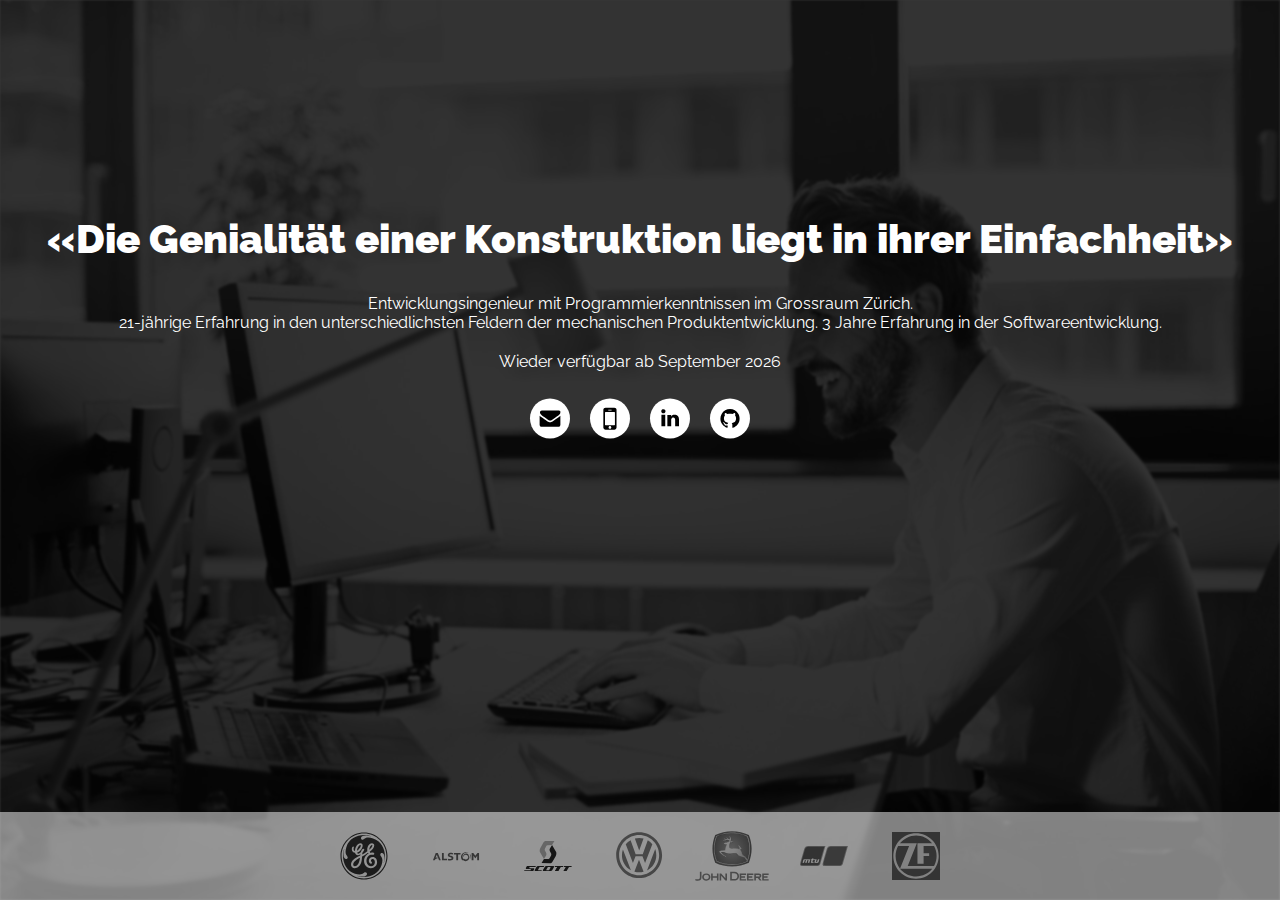
<file: index.html>
<!DOCTYPE html>
<html>

<head>
  <meta charset="utf-8" />
  <!-- <title>René Köhnke - Freiberuflicher Entwicklungsingenieur (Mechanik)</title> -->
  <title>René Köhnke - Entwicklungsingenieur mit Programmierkenntnissen</title>
  <link rel="Shortcut Icon" href="img/favicon.ico">
  <meta name="viewport" content="width=device-width, initial-scale=1">
  <link rel="stylesheet" href="https://fonts.googleapis.com/css?family=Raleway">
  <link rel="stylesheet" type="text/css" media="screen" href="main.css" />
  <script src="main.js" defer></script>
</head>

<body>
  <div class="bgimg"></div>
  <div class="text-container">
    <h1 class="proverb"><i>«Die Genialität einer Konstruktion liegt in ihrer Einfachheit»</i></h1>
    <h2 class="intro-text">Entwicklungsingenieur mit Programmierkenntnissen im Grossraum Zürich.<br>
      <span class="experience">14</span>-jährige Erfahrung in den unterschiedlichsten Feldern der mechanischen Produktentwicklung.
      3 Jahre Erfahrung in der Softwareentwicklung.
    </h2>
    <h2 class="availability">Verfügbar für neue Herausforderungen</h2>
    <ul class="icons">
      <li>
        <a class="link" href="mailto:info@renek.cc">
          <svg>
            <use xlink:href="img/icons.svg#e-mail"></use>
          </svg>
        </a>
      </li>
      <li>
        <a class="link" href="tel:+41767484877" title="+41 767-4848-77">
          <svg>
            <use xlink:href="img/icons.svg#mobile"></use>
          </svg>
        </a>
      </li>
      <li>
        <a class="link" href="https://www.linkedin.com/in/renekoehnke/">
          <svg>
            <use xlink:href="img/icons.svg#linkedin"></use>
          </svg>
        </a>
      </li>
      <li>
        <a class="link" href="https://github.com/rene78">
          <svg>
            <use xlink:href="img/icons.svg#github"></use>
          </svg>
        </a>
      </li>
    </ul>

  </div>
  <div class="companies">
    <ul>
      <li>
        <a class="link" href="https://www.ge.com/ch/">
          <svg>
            <use xlink:href="img/icons.svg#ge"></use>
          </svg>
        </a>
      </li>
      <li>
        <a class="link" href="https://www.alstom.com/">
          <svg>
            <use xlink:href="img/icons.svg#alstom"></use>
          </svg>
        </a>
      </li>
      <li>
        <a class="link" href="https://www.scott-sports.com">
          <svg>
            <use xlink:href="img/icons.svg#scott"></use>
          </svg>
        </a>
      </li>
      <li>
        <a class="link" href="https://www.volkswagen.ch/">
          <svg>
            <use xlink:href="img/icons.svg#vw"></use>
          </svg>
        </a>
      </li>
      <li>
        <a class="link" href="https://www.deere.de/">
          <img id="deere" src="img/Logo_John_Deere.svg" alt="">
        </a>
      </li>
      <li>
        <a class="link" href="https://www.mtu-online.com">
          <svg>
            <use xlink:href="img/icons.svg#mtu"></use>
          </svg>
        </a>
      </li>
      <li id="last-company">
        <a class="link" href="https://www.zf.com">
          <svg>
            <use xlink:href="img/icons.svg#zf"></use>
          </svg>
        </a>
      </li>
    </ul>
  </div>
<a href="li.html" style="display: none;">Just to make sure that li.html works</a>
</body>

</html>
</file>
<file: main.css>
html, body, div, span, applet, object, iframe, h1, h2, h3, h4, h5, h6, p, blockquote, pre, a, abbr, acronym, address, big, cite, code, del, dfn, em, img, ins, kbd, q, s, samp, small, strike, strong, sub, sup, tt, var, b, u, i, center, dl, dt, dd, ol, ul, li, fieldset, form, label, legend, table, caption, tbody, tfoot, thead, tr, th, td, article, aside, canvas, details, embed, figure, figcaption, footer, header, hgroup, menu, nav, output, ruby, section, summary, time, mark, audio, video {
  margin: 0;
  padding: 0;
  border: 0;
  font-size: 100%;
  font: inherit;
  vertical-align: baseline;
}

body,html {
  height: 100%;
  font-family: "Raleway", sans-serif;
  margin: 0;
  background-color: rgb(58, 58, 58); /*On first load: White text cannot be seen on white background*/
}

.bgimg {
  background-image: url('img/background.jpeg');
  min-height: 100%;
  background-position: center;
  background-size: cover;
  filter: brightness(20%) grayscale(100%) blur(1px);
}

.text-container {
  position: absolute;
  top: 35%;
  left: 50%;
  width: 100%;
  transform: translate(-50%,-50%);
  /* animation: animatetop 0.4s; */
}

/* @keyframes animatetop {
  from {top: 0%;}
  to {top: 35%;}
} */

/* .text-container > * {
  transition: opacity 1000ms cubic-bezier(0.7, 0.25, 0.58, 1) 0ms;
} */

h1, h2, li {
  color: #fff;
  text-align: center;
}

ul {
  text-align: center;
}

li {
  display: inline-block;
  vertical-align: middle;
  position: relative;
  z-index: 1;
  margin: 0.5rem;
}

a {
  display: -moz-flex;
  display: -webkit-flex;
  display: -ms-flex;
  display: flex;
  -moz-align-items: center;
  -webkit-align-items: center;
  -ms-align-items: center;
  align-items: center;
  -moz-justify-content: center;
  -webkit-justify-content: center;
  -ms-justify-content: center;
  justify-content: center;
  border-radius: 100%;
  width: 2.5em;
  height: 2.5em;
}

svg {
  width: 60%;
  height: 60%;
}

@keyframes showText {
  from {opacity: 0;}
  to {opacity: 1;}
}

h1 {
  font-size: 2.5em;
  line-height: 1.25;
  font-weight: 900;
  margin: 30px;
}

.proverb, .intro-text, .availability, .icons {
  animation-name: showText;
  animation-duration: 1s;
  animation-timing-function: cubic-bezier(0.55, 0.06, 0.68, 0.19);
  animation-fill-mode: both;
}

.intro-text {
  animation-delay: 125ms;
}

.availability {
  animation-delay: 250ms;
}

.icons {
  animation-delay: 375ms;
}

h2 {
  margin: 20px;
}

.icons .link {
  background-color: white;
  transition: background-color 0.25s ease;
}

.icons .link:hover {
  background-color: #96E0A7;
}

.companies {
  position: absolute;
  bottom: 0;
  background-color: white;
  width: 100%;
  opacity: 0.5;
}

.companies li {
  margin: 4px;
}

.companies a {
  width: 5em;
  height: 5em;
  filter: grayscale(100%);
}

.companies a:hover {
  filter: none;
}

#deere {
  width: 5em;
  height: auto;
}

/*Don't show the last company logo on very small screens. Else it messes up the display*/
@media (max-width: 360px) {
  #last-company {
    display: none;
  }
}
</file>
